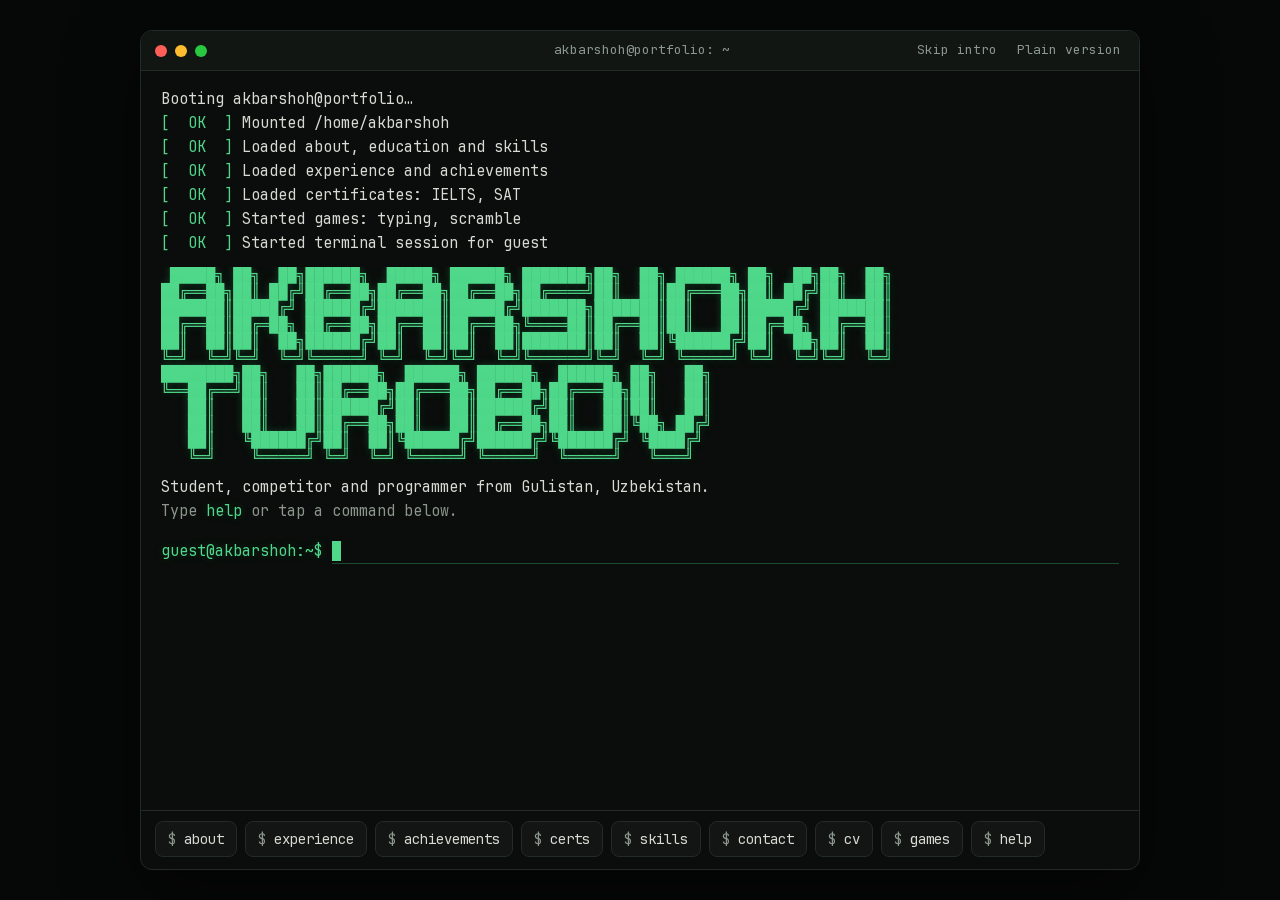
<file: public/index.html>
<!doctype html>
<html lang="en">
<head>
<meta charset="utf-8">
<meta name="viewport" content="width=device-width, initial-scale=1, interactive-widget=resizes-content">
<!--sync:head-->
<title>Akbarshokh Turobov · Terminal portfolio</title>
<meta name="description" content="Akbarshokh Turobov: student, competitor and programmer from Gulistan, Uzbekistan. IELTS 8.0, SAT 1490, 1st place nationally at IRN IVOC. Explore the portfolio in an interactive terminal.">
<link rel="canonical" href="https://akbarshoh-terminal-public.vercel.app/">
<meta property="og:type" content="profile">
<meta property="og:site_name" content="Akbarshokh Turobov">
<meta property="og:title" content="Akbarshokh Turobov · Terminal portfolio">
<meta property="og:description" content="Akbarshokh Turobov: student, competitor and programmer from Gulistan, Uzbekistan. IELTS 8.0, SAT 1490, 1st place nationally at IRN IVOC. Explore the portfolio in an interactive terminal.">
<meta property="og:url" content="https://akbarshoh-terminal-public.vercel.app/">
<meta property="og:image" content="https://akbarshoh-terminal-public.vercel.app/og.png">
<meta property="og:image:width" content="1200">
<meta property="og:image:height" content="630">
<meta property="og:image:alt" content="Akbarshokh Turobov: Student, competitor and programmer from Gulistan, Uzbekistan.">
<meta property="profile:first_name" content="Akbarshokh">
<meta property="profile:last_name" content="Turobov">
<meta name="twitter:card" content="summary_large_image">
<meta name="twitter:title" content="Akbarshokh Turobov · Terminal portfolio">
<meta name="twitter:description" content="Akbarshokh Turobov: student, competitor and programmer from Gulistan, Uzbekistan. IELTS 8.0, SAT 1490, 1st place nationally at IRN IVOC. Explore the portfolio in an interactive terminal.">
<meta name="twitter:image" content="https://akbarshoh-terminal-public.vercel.app/og.png">
<meta name="twitter:image:alt" content="Akbarshokh Turobov: Student, competitor and programmer from Gulistan, Uzbekistan.">
<script type="application/ld+json">{"@context":"https://schema.org","@type":"Person","name":"Akbarshokh Turobov","url":"https://akbarshoh-terminal-public.vercel.app/","image":"https://akbarshoh-terminal-public.vercel.app/assets/photo/akbarshoh.webp","email":"mailto:akbarshoh542@gmail.com","description":"Student, competitor and programmer from Gulistan, Uzbekistan.","address":{"@type":"PostalAddress","addressLocality":"Gulistan","addressRegion":"Syrdarya","addressCountry":"Uzbekistan"},"affiliation":{"@type":"EducationalOrganization","name":"Rustam Bosimov International School"},"knowsLanguage":["Uzbek","English"],"sameAs":["https://github.com/SirShadowFax1","https://www.linkedin.com/in/akbarshoh-turobovat","https://t.me/akbarshoh_turobov"]}</script>
<!--/sync:head-->
<meta name="theme-color" content="#0a0d0b">
<meta name="color-scheme" content="dark">
<link rel="icon" href="favicon.ico" sizes="32x32">
<link rel="icon" href="favicon.svg" type="image/svg+xml">
<link rel="apple-touch-icon" href="apple-touch-icon.png">
<link rel="manifest" href="manifest.webmanifest">
<link rel="preload" href="assets/fonts/jetbrains-mono-regular.woff2" as="font" type="font/woff2" crossorigin>
<!--sync:modules-->
<script type="importmap">{"imports":{"./js/commands.js":"./js/commands.js?v=211a8e15bc","./js/content.js":"./js/content.js?v=03996f5012","./js/eggs.js":"./js/eggs.js?v=b3ab918648","./js/fs.js":"./js/fs.js?v=5b06070430","./js/games/games.css":"./js/games/games.css?v=dbf5fdaca2","./js/games/scramble.js":"./js/games/scramble.js?v=d535f75165","./js/games/typing.js":"./js/games/typing.js?v=090e77739c","./js/main.js":"./js/main.js?v=f73fd54e28","./js/registry.js":"./js/registry.js?v=38d60a630a","./js/util.js":"./js/util.js?v=937ddc6082","./js/viewer.js":"./js/viewer.js?v=883706d253"}}</script>
<link rel="modulepreload" href="js/content.js?v=03996f5012">
<link rel="modulepreload" href="js/registry.js?v=38d60a630a">
<link rel="modulepreload" href="js/util.js?v=937ddc6082">
<link rel="modulepreload" href="js/commands.js?v=211a8e15bc">
<link rel="modulepreload" href="js/fs.js?v=5b06070430">
<script type="module" src="js/main.js?v=f73fd54e28"></script>
<!--/sync:modules-->
<script>(function(){var d=document.documentElement;try{var a=localStorage.getItem('akt:accent');if(a)d.setAttribute('data-accent',JSON.parse(a));if(sessionStorage.getItem('akt:booted'))d.classList.add('seen');else{sessionStorage.setItem('akt:booted','1');if(!matchMedia('(prefers-reduced-motion: reduce)').matches)d.classList.add('boot')}}catch(e){}})()</script>
<style>
@font-face{font-family:"JetBrains Mono";src:url(assets/fonts/jetbrains-mono-regular.woff2) format("woff2");font-weight:400;font-display:swap}
@font-face{font-family:"JetBrains Mono";src:url(assets/fonts/jetbrains-mono-bold.woff2) format("woff2");font-weight:700;font-display:swap}
@font-face{font-family:"JBM Menlo";src:local("Menlo");size-adjust:99.67%;ascent-override:102.3%;descent-override:30.1%;line-gap-override:0%}
@font-face{font-family:"JBM Consolas";src:local("Consolas");size-adjust:109.13%;ascent-override:93.5%;descent-override:27.5%;line-gap-override:0%}
@font-face{font-family:"JBM DejaVu";src:local("DejaVu Sans Mono");size-adjust:99.67%;ascent-override:102.3%;descent-override:30.1%;line-gap-override:0%}
@font-face{font-family:"JBM Courier";src:local("Courier New");size-adjust:99.98%;ascent-override:102%;descent-override:30%;line-gap-override:0%}
:root{--page:#060807;--bg:#0a0d0b;--bar:#111613;--line:#222b25;--fg:#d6dcd4;--dim:#8b968d;--acc:#4fd88a;--acc-rgb:79 216 138;--warn:#f2b45a;--fs:15px;--font:"JetBrains Mono","JBM Menlo","JBM Consolas","JBM DejaVu","JBM Courier",ui-monospace,monospace;color-scheme:dark}
[data-accent=amber]{--acc:#f2b45a;--acc-rgb:242 180 90}
[data-accent=cyan]{--acc:#5cc8e0;--acc-rgb:92 200 224}
[data-accent=violet]{--acc:#b59cff;--acc-rgb:181 156 255}
*,*::before,*::after{box-sizing:border-box}
html,body{height:100%;margin:0}
body{background:var(--page);color:var(--fg);font:var(--fs)/1.6 var(--font);font-variant-ligatures:none;-webkit-text-size-adjust:100%;text-size-adjust:100%;display:grid;place-items:center;overflow:hidden}
::selection{background:rgb(var(--acc-rgb)/.3)}
:focus-visible{outline:2px solid var(--acc);outline-offset:2px;border-radius:3px}
.sr{position:absolute;width:1px;height:1px;margin:-1px;overflow:hidden;clip-path:inset(50%);white-space:nowrap;font-weight:400;font-size:1em}
.win{position:relative;display:flex;flex-direction:column;width:min(1000px,calc(100vw - 48px));height:calc(100vh - 48px);height:min(840px,calc(var(--vvh,100dvh) - 48px));background:var(--bg);border:1px solid var(--line);border-radius:12px;overflow:hidden;box-shadow:0 24px 70px rgb(0 0 0/.55)}
.bar{flex:none;display:grid;grid-template-columns:1fr auto 1fr;align-items:center;gap:8px;height:40px;padding:0 10px 0 14px;background:var(--bar);border-bottom:1px solid var(--line);color:var(--dim);font-size:13px}
.dots{display:flex;gap:8px}.dots i{width:12px;height:12px;border-radius:50%;background:#ff5f57}.dots i:nth-child(2){background:#febc2e}.dots i:nth-child(3){background:#28c840}
#title{overflow:hidden;text-overflow:ellipsis;white-space:nowrap}
.bar-end{justify-self:end;display:flex;gap:2px;position:relative}
.bar-end a,.bar-end button{font:inherit;color:var(--dim);background:none;border:0;padding:4px 8px;border-radius:6px;cursor:pointer;text-decoration:none;white-space:nowrap}
.bar-end a:hover,.bar-end button:hover{color:var(--fg);background:rgb(255 255 255/.06)}
.skip{display:none;position:absolute;right:100%;top:50%;transform:translateY(-50%);margin-right:4px}.boot .skip{display:block;background:var(--bar)}
.screen{flex:1;min-height:0;overflow-x:hidden;overflow-y:auto;padding:16px 20px 4px;position:relative;container-type:inline-size;overscroll-behavior:contain;scrollbar-width:thin;scrollbar-color:var(--line) transparent}
.ln{margin:0;white-space:pre-wrap;overflow-wrap:anywhere}
.entry{margin:0 0 16px}
.out>*+*{margin-top:4px}
.dim{color:var(--dim)}.acc{color:var(--acc)}.warn{color:var(--warn)}
.acc,.ps1,.hd,.banner{text-shadow:0 0 10px rgb(var(--acc-rgb)/.22)}
b{font-weight:700}
.hd{color:var(--acc);font-weight:700;margin:0 0 8px}.hd::before{content:"# ";color:var(--dim)}
.sub{color:var(--dim);margin:10px 0 2px}
.hint{margin-top:10px}
.para{max-width:76ch;margin-bottom:8px}
code{font:inherit;color:var(--fg)}
.ok{color:var(--acc)}
.cl{font:inherit;color:var(--acc);background:none;border:0;padding:0;margin:0;cursor:pointer;text-align:left;text-decoration:underline;text-decoration-color:rgb(var(--acc-rgb)/.35);text-underline-offset:3px;border-radius:3px}
.cl:hover{text-decoration-color:currentColor;background:rgb(var(--acc-rgb)/.1)}
.cl.title{font-weight:700;text-decoration:none}.cl.title:hover{text-decoration:underline}
.cl.file{color:var(--fg)}.cl.dir{font-weight:700;text-decoration:none}.cl.more{color:var(--dim)}
.lk{color:var(--acc);text-underline-offset:3px;text-decoration-color:rgb(var(--acc-rgb)/.35)}.lk:hover{text-decoration-color:currentColor}
.card{margin:0 0 14px;padding-left:12px;border-left:2px solid var(--line)}
.pts,.rows,.ls,.hist{margin:4px 0 0;padding:0;list-style:none}
.pts li,.rows li{padding-left:2ch;text-indent:-2ch}
.pts li::before{content:"• ";color:var(--acc)}.rows li::before{content:"▸ ";color:var(--acc)}
.rows li{margin:2px 0}
.ls{display:flex;flex-wrap:wrap;gap:2px 3ch}
.hist{list-style:decimal inside;color:var(--dim)}
.kv{display:grid;grid-template-columns:max-content minmax(0,1fr);gap:2px 2ch;margin:6px 0}.kv>div{display:contents}.kv dt{color:var(--dim)}.kv dd{margin:0}
.tree{white-space:pre}
.fit{font-size:min(1em,calc(100cqi / var(--cols) / .6))}
.art{margin:6px 0;color:var(--acc);white-space:pre;overflow:hidden;line-height:1.15;font-size:min(1em,calc(100vw / var(--cols) / .62));font-size:min(1em,calc(100cqi / var(--cols) / .6))}
.banner{--cols:81;margin:12px 0 10px;line-height:1.1}
.tag{display:inline-block;min-width:12ch;color:var(--dim)}
.snip{display:block;padding-left:14ch;color:var(--dim)}
mark{background:rgb(var(--acc-rgb)/.22);color:var(--fg);border-radius:2px}
.prompt{display:flex;flex-wrap:wrap;column-gap:1ch;align-items:baseline;padding-bottom:12px}
.ps1{color:var(--acc);white-space:nowrap}
.field{position:relative;flex:1 1 12ch;min-width:12ch}
#cmd{display:block;width:100%;font:inherit;color:var(--fg);background:transparent;border:0;outline:0;padding:0;margin:0;caret-color:transparent;border-radius:0}
.cur{position:absolute;left:0;top:50%;height:1.35em;margin-top:-.7em;min-width:1ch;line-height:1.35em;background:var(--acc);color:var(--bg);transform:translateX(calc(var(--c,0) * 1ch));pointer-events:none;animation:blink 1.1s step-end infinite}
.field:not(:focus-within) .cur{background:transparent;color:transparent;box-shadow:inset 0 0 0 1px var(--acc)}
.field:focus-within{box-shadow:0 1px 0 rgb(var(--acc-rgb)/.3)}
.typing .cur{animation:none}
.long .cur{display:none}.long #cmd{caret-color:var(--acc)}
@keyframes blink{50%{opacity:0}}
.chips{flex:none;display:flex;flex-wrap:wrap;gap:8px;padding:10px 14px 12px;border-top:1px solid var(--line)}
.chip{font:inherit;font-size:14px;color:var(--fg);background:rgb(255 255 255/.03);border:1px solid var(--line);border-radius:8px;padding:6px 12px;min-height:36px;cursor:pointer}
.chip:hover{color:var(--acc);border-color:rgb(var(--acc-rgb)/.6)}
.chip::before{content:"$ ";color:var(--dim)}
.boot .l{position:relative}
.boot .l::after{content:"";position:absolute;inset:0 -4px;background:var(--bg);transform-origin:100% 50%;animation:shut var(--t,.28s) steps(var(--s,32)) var(--d,0s) both}
.boot .b1{--d:.05s}.boot .b2{--d:.4s}.boot .b3{--d:.6s}.boot .b4{--d:.8s}.boot .b5{--d:1s}.boot .b6{--d:1.2s}.boot .b7{--d:1.4s}
.boot .banner{--d:1.7s;--t:.75s;--s:81}.boot .b9{--d:2.5s;--t:.35s}.boot .b10{--d:2.9s;--t:.3s}
@keyframes shut{from{transform:scaleX(1)}to{transform:scaleX(0)}}
.seen .boot-log{display:none}
.pair,.neo{display:flex;flex-wrap:wrap;gap:12px 3ch;align-items:flex-start}
.neo .art{flex:none}.neo-info{flex:1 1 34ch;min-width:0}.neo-head{display:flex;gap:2ch;align-items:center}
.photo img{display:block;width:140px;height:140px;border-radius:10px;border:1px solid var(--line);background:var(--bg)}
.photo.sm img{width:72px;height:72px;border-radius:8px}
.swatches{display:flex;gap:0;margin:8px 0 0}.swatches span{width:2.4ch;height:1.2em}
.c0{background:#1f2722}.c1{background:#ff6b6b}.c2{background:#4fd88a}.c3{background:#f2b45a}.c4{background:#6aa8ff}.c5{background:#b59cff}.c6{background:#5cc8e0}.c7{background:#d6dcd4}
.thumb{display:inline-block;padding:0;margin:8px 0 2px;border:1px solid var(--line);border-radius:8px;background:#fff;overflow:hidden;cursor:zoom-in;line-height:0}
.thumb:hover{border-color:var(--acc)}
.thumb img{display:block;width:240px;max-width:100%;height:auto}
.gallery{display:flex;flex-wrap:wrap;gap:8px}.gallery .thumb{background:var(--bar)}
.yt,.vid,.yt-frame{display:block;width:min(480px,100%);aspect-ratio:16/9;height:auto;margin:8px 0;border:1px solid var(--line);border-radius:8px;background:#000}
.yt{position:relative;padding:0;overflow:hidden;cursor:pointer;color:var(--fg);font:inherit}
.yt img{width:100%;height:100%;object-fit:cover;opacity:.75}
.yt-play{position:absolute;inset:0;margin:auto;width:64px;height:44px;border-radius:10px;background:rgb(var(--acc-rgb)/.9);color:var(--bg);font-size:26px;line-height:44px}
.yt-label{position:absolute;left:10px;bottom:8px;text-shadow:0 1px 2px #000}
.cow{color:var(--fg);text-shadow:none}
.matrix{position:fixed;inset:0;z-index:20;width:100vw;height:100vh}
.themes .sw{display:inline-block;width:1.6ch;height:1em;margin-right:1ch;vertical-align:-.12em;border-radius:2px}
.sw-green{background:#4fd88a}.sw-amber{background:#f2b45a}.sw-cyan{background:#5cc8e0}.sw-violet{background:#b59cff}
.viewer{width:100vw;height:100vh;height:100dvh;max-width:none;max-height:none;margin:0;padding:0;border:0;background:rgb(4 6 5/.95);color:var(--fg)}
.viewer[open]{display:flex;flex-direction:column}
.viewer::backdrop{background:transparent}
.viewer-bar{flex:none;display:flex;align-items:center;gap:8px;padding:8px 12px;background:var(--bar);border-bottom:1px solid var(--line)}
.viewer-bar p{flex:1;min-width:0;margin:0;overflow:hidden;text-overflow:ellipsis;white-space:nowrap}
.viewer-bar button{font:inherit;color:var(--fg);background:rgb(255 255 255/.05);border:1px solid var(--line);border-radius:6px;padding:6px 12px;min-height:40px;cursor:pointer}
.viewer-bar button:hover{border-color:var(--acc)}
.viewer-stage{flex:1;min-height:0;overflow:auto;padding:12px}
.viewer-stage img{display:block;width:100%;height:100%;object-fit:contain;cursor:zoom-in}
.viewer.zoom .viewer-stage img{width:auto;height:auto;max-width:none;margin:0 auto;object-fit:fill;cursor:zoom-out}
@media (max-width:700px){
:root{--fs:15px}
body{display:block}
.win{width:100%;height:100vh;height:var(--vvh,100dvh);border:0;border-radius:0;box-shadow:none}
.bar{height:44px;padding:0 6px 0 12px;grid-template-columns:auto minmax(0,1fr) auto;font-size:12px}
.dots{gap:5px}.dots i{width:9px;height:9px}
#title{text-align:left}
.screen{padding:12px 14px 4px}
#cmd{font-size:16px}.field{font-size:16px}
.chips{flex-wrap:nowrap;overflow-x:auto;padding:8px 12px 10px;scrollbar-width:none;overscroll-behavior-x:contain}
.chips::-webkit-scrollbar{display:none}
.chip{flex:none;min-height:44px}
.kv{grid-template-columns:minmax(0,1fr)}.kv dd{margin-bottom:6px}
.snip{padding-left:2ch}
}
@media (prefers-reduced-motion:reduce){.cur{animation:none}.boot .l::after{display:none}}
</style>
</head>
<body>
<div class="win">
<header class="bar">
<div class="dots" aria-hidden="true"><i></i><i></i><i></i></div>
<p id="title" class="ln">akbarshoh@portfolio: ~</p>
<div class="bar-end"><button type="button" id="skip" class="skip">Skip intro</button><a href="plain.html">Plain version</a></div>
</header>
<main id="screen" class="screen">
<h1 class="sr">Akbarshokh Turobov: interactive terminal portfolio</h1>
<div id="log" role="log" aria-live="polite" aria-label="Terminal output">
<div class="entry boot-block">
<div class="boot-log">
<!--sync:boot-->
<p class="ln l b1">Booting akbarshoh@portfolio…</p>
<p class="ln l b2"><span class="ok">[  OK  ]</span> Mounted /home/akbarshoh</p>
<p class="ln l b3"><span class="ok">[  OK  ]</span> Loaded about, education and skills</p>
<p class="ln l b4"><span class="ok">[  OK  ]</span> Loaded experience and achievements</p>
<p class="ln l b5"><span class="ok">[  OK  ]</span> Loaded certificates: IELTS, SAT</p>
<p class="ln l b6"><span class="ok">[  OK  ]</span> Started games: typing, scramble</p>
<p class="ln l b7"><span class="ok">[  OK  ]</span> Started terminal session for guest</p>
<!--/sync:boot-->
</div>
<pre class="art banner l" aria-hidden="true">
 █████╗ ██╗  ██╗██████╗  █████╗ ██████╗ ███████╗██╗  ██╗ ██████╗ ██╗  ██╗██╗  ██╗
██╔══██╗██║ ██╔╝██╔══██╗██╔══██╗██╔══██╗██╔════╝██║  ██║██╔═══██╗██║ ██╔╝██║  ██║
███████║█████╔╝ ██████╔╝███████║██████╔╝███████╗███████║██║   ██║█████╔╝ ███████║
██╔══██║██╔═██╗ ██╔══██╗██╔══██║██╔══██╗╚════██║██╔══██║██║   ██║██╔═██╗ ██╔══██║
██║  ██║██║  ██╗██████╔╝██║  ██║██║  ██║███████║██║  ██║╚██████╔╝██║  ██╗██║  ██║
╚═╝  ╚═╝╚═╝  ╚═╝╚═════╝ ╚═╝  ╚═╝╚═╝  ╚═╝╚══════╝╚═╝  ╚═╝ ╚═════╝ ╚═╝  ╚═╝╚═╝  ╚═╝
████████╗██╗   ██╗██████╗  ██████╗ ██████╗  ██████╗ ██╗   ██╗
╚══██╔══╝██║   ██║██╔══██╗██╔═══██╗██╔══██╗██╔═══██╗██║   ██║
   ██║   ██║   ██║██████╔╝██║   ██║██████╔╝██║   ██║██║   ██║
   ██║   ██║   ██║██╔══██╗██║   ██║██╔══██╗██║   ██║╚██╗ ██╔╝
   ██║   ╚██████╔╝██║  ██║╚██████╔╝██████╔╝╚██████╔╝ ╚████╔╝
   ╚═╝    ╚═════╝ ╚═╝  ╚═╝ ╚═════╝ ╚═════╝  ╚═════╝   ╚═══╝</pre>
<p class="ln l b9">Student, competitor and programmer from Gulistan, Uzbekistan.</p>
<p class="ln l b10 dim">Type <span class="acc">help</span> or tap a command below.</p>
</div>
</div>
<div class="prompt"><label id="ps1" class="ps1" for="cmd">guest@akbarshoh:~$</label><div id="field" class="field"><input id="cmd" type="text" aria-label="Command" autocomplete="off" autocapitalize="off" autocorrect="off" spellcheck="false" enterkeyhint="go" aria-describedby="cmd-help"><span id="cur" class="cur" aria-hidden="true">&nbsp;</span></div></div>
<p id="cmd-help" class="sr">Type a command and press Enter. Type help to list all commands. Tab completes, up and down arrows browse history.</p>
<script>matchMedia('(pointer: fine)').matches&&document.getElementById('cmd').focus({preventScroll:true})</script>
<!--sync:noscript-->
<noscript><style>.prompt,.chips,#cmd-help,.b10{display:none}.plain-fallback{max-width:76ch;padding-bottom:24px}.plain-fallback h2{color:var(--acc);font-size:1em;margin:24px 0 8px}.plain-fallback h3{font-size:1em;margin:12px 0 2px}.plain-fallback .meta{color:var(--dim);margin:0}.plain-fallback a{color:var(--acc)}.plain-fallback img{max-width:100%;height:auto}.plain-fallback dl div{display:flex;gap:2ch}.plain-fallback dt{color:var(--dim)}.plain-fallback dd{margin:0}</style><div class="plain-fallback"><p>JavaScript is off, so here is everything as plain text. You can also open the <a href="plain.html">plain version</a>.</p><picture><source srcset="assets/photo/akbarshoh.avif" type="image/avif"><img class="me" src="assets/photo/akbarshoh.webp" width="140" height="140" alt="Portrait photo of Akbarshokh Turobov wearing glasses"></picture><p>Student, competitor and programmer from Gulistan, Uzbekistan.</p>
<section id="about" aria-labelledby="about-h"><h2 id="about-h">About me</h2><p>I&#39;m Akbarshokh Turobov, a high school student at Rustam Bosimov International School (RBIS) in Gulistan, Uzbekistan, with expected graduation in June 2027. I hold a Merit Scholarship at RBIS, awarded based on academic certifications, and I&#39;m in the top 2% of my class.</p><p>I program in Python, C++ and C, and I take part in academic competitions. I placed 1st nationally at IRN IVOC (the International Olympiad in Vocabulary), won 2nd place at the Bosimov Research Challenge, and was a competition coordinator and test-maker for the National Academic Challenge Uzbekistan.</p><p>My test scores are IELTS Academic 8.0 (CEFR C1) and SAT 1490. Outside class I play chess, speedcube and speedtype.</p></section>
<section id="education" aria-labelledby="education-h"><h2 id="education-h">Education</h2><article id="rbis"><h3>Rustam Bosimov International School (RBIS)</h3><p class="meta">High school student · Gulistan, Uzbekistan · Expected graduation: June 2027</p><ul><li>Merit Scholarship at RBIS (2023–present), awarded based on academic certifications.</li><li>Top 2% of class.</li></ul></article></section>
<section id="test-scores" aria-labelledby="test-scores-h"><h2 id="test-scores-h">Test scores</h2><article id="ielts"><h3>IELTS Academic</h3><p class="meta">24 Dec 2025</p><dl><div><dt>Overall</dt><dd>8.0</dd></div><div><dt>CEFR level</dt><dd>C1</dd></div><div><dt>Listening</dt><dd>8.0</dd></div><div><dt>Reading</dt><dd>9.0</dd></div><div><dt>Writing</dt><dd>7.0</dd></div><div><dt>Speaking</dt><dd>7.0</dd></div></dl><figure><a href="assets/certs/ielts.webp"><img src="assets/certs/ielts-thumb.webp" width="480" height="678" alt="IELTS Academic Test Report Form for Akbarshokh Turobov, test date 24 December 2025, overall band 8.0, CEFR C1. Personal identifiers are blacked out." loading="lazy" decoding="async"></a><figcaption>Score report, personal identifiers blacked out. Select it to view full size.</figcaption></figure></article><article id="sat"><h3>SAT</h3><p class="meta">14 Mar 2026</p><dl><div><dt>Total</dt><dd>1490</dd></div><div><dt>Math</dt><dd>780</dd></div><div><dt>Reading and Writing</dt><dd>710</dd></div></dl><figure><a href="assets/certs/sat.webp"><img src="assets/certs/sat-thumb.webp" width="480" height="400" alt="SAT score report for Akbarshokh Turobov, test date 14 March 2026, total score 1490, Math 780, Reading and Writing 710. The record locator and QR code are blacked out." loading="lazy" decoding="async"></a><figcaption>Score report, personal identifiers blacked out. Select it to view full size.</figcaption></figure></article></section>
<section id="experience" aria-labelledby="experience-h"><h2 id="experience-h">Leadership and activities</h2><article id="national-academic-challenge"><h3>National Academic Challenge Uzbekistan</h3><p class="meta">Competition coordinator and test-maker · Mar 2026</p><ul><li>Developed original demo tests for Grade 5 and 6 participants in Mathematics, English and Biology.</li><li>Translated all materials into Uzbek, English and Russian.</li><li>Supervised participant groups, managing test administration across sessions at regional scale.</li></ul></article><article id="econ-case-competition"><h3>Econ Case Competition</h3><p class="meta">Competitor and team researcher · Gulistan · May 2026</p><ul><li>Researched and structured data supporting the team&#39;s position that product quality, not marketing, is the primary bottleneck for youth-led startups.</li><li>Argued that marketing without a strong product compounds acquisition costs without retention.</li><li>Prepared targeted questions to challenge the opposing team.</li></ul></article><article id="bosimov-research-challenge"><h3>Bosimov Research Challenge</h3><p class="meta">Competitor, speaker and presentation maker · Gulistan · May 2026</p><ul><li>2nd place, winning 7,000,000 UZS.</li><li>Researched top Korean universities and offered solutions to my school.</li><li>Made the presentations and delivered the speech.</li></ul></article><article id="irn-ivoc"><h3>IRN IVOC</h3><p class="meta">International Olympiad in Vocabulary · Tashkent · May 2025</p><ul><li>Placed 1st nationally in the International Olympiad in Vocabulary.</li></ul></article><article id="veritas-ai"><h3>Veritas AI</h3><p class="meta">Selected scholar</p><ul><li>Selected as a scholar in a competitive AI program.</li></ul></article></section>
<section id="achievements" aria-labelledby="achievements-h"><h2 id="achievements-h">Achievements</h2><ul><li><strong>1st place nationally, IRN IVOC</strong> <span class="meta">International Olympiad in Vocabulary, Tashkent · May 2025</span></li><li><strong>2nd place, Bosimov Research Challenge</strong> <span class="meta">Won 7,000,000 UZS, Gulistan · May 2026</span></li><li><strong>IELTS Academic 8.0 (CEFR C1)</strong> <span class="meta">Listening 8.0, Reading 9.0, Writing 7.0, Speaking 7.0 · 24 Dec 2025</span></li><li><strong>SAT 1490</strong> <span class="meta">Math 780, Reading and Writing 710 · 14 Mar 2026</span></li><li><strong>Merit Scholarship at RBIS</strong> <span class="meta">Awarded based on academic certifications · 2023–present</span></li><li><strong>Top 2% of class</strong> <span class="meta">Rustam Bosimov International School</span></li><li><strong>Veritas AI selected scholar</strong> <span class="meta">Competitive AI program</span></li></ul></section>
<section id="skills" aria-labelledby="skills-h"><h2 id="skills-h">Skills</h2><dl><div><dt>Programming languages</dt><dd>Python, C++, C</dd></div><div><dt>Tools and platforms</dt><dd>Git/GitHub, VS Code, Linux</dd></div><div><dt>UI/UX</dt><dd>Figma</dd></div><div><dt>Languages</dt><dd>Uzbek (native), English (advanced)</dd></div></dl></section>
<section id="interests" aria-labelledby="interests-h"><h2 id="interests-h">Interests</h2><dl><div><dt>Chess</dt><dd>1400 Elo on Chess.com</dd></div><div><dt>Speedcubing</dt><dd>3x3 sub-8.5, 2x2 sub-2</dd></div><div><dt>Speedtyping</dt><dd>135 WPM on monkeytype.com</dd></div></dl></section>
<section id="contact" aria-labelledby="contact-h"><h2 id="contact-h">Contact</h2><ul class="contact"><li>Email: <a href="mailto:akbarshoh542@gmail.com">akbarshoh542@gmail.com</a></li><li>GitHub: <a href="https://github.com/SirShadowFax1" rel="noopener">github.com/SirShadowFax1</a></li><li>LinkedIn: <a href="https://www.linkedin.com/in/akbarshoh-turobovat" rel="noopener">linkedin.com/in/akbarshoh-turobovat</a></li><li>Telegram: <a href="https://t.me/akbarshoh_turobov" rel="noopener">t.me/akbarshoh_turobov</a></li><li>CV: <a href="docs/Akbarshokh_Turobov_CV.pdf" download>Akbarshokh_Turobov_CV.pdf</a> (PDF, 2 pages, 110 KB)</li><li>Based in Gulistan, Syrdarya, Uzbekistan</li></ul></section></div></noscript>
<!--/sync:noscript-->
</main>
<nav class="chips" aria-label="Quick commands">
<!--sync:chips-->
<button type="button" class="chip" data-cmd="about">about</button>
<button type="button" class="chip" data-cmd="experience">experience</button>
<button type="button" class="chip" data-cmd="achievements">achievements</button>
<button type="button" class="chip" data-cmd="certs">certs</button>
<button type="button" class="chip" data-cmd="skills">skills</button>
<button type="button" class="chip" data-cmd="contact">contact</button>
<button type="button" class="chip" data-cmd="cv">cv</button>
<button type="button" class="chip" data-cmd="games">games</button>
<button type="button" class="chip" data-cmd="help">help</button>
<!--/sync:chips-->
</nav>
</div>
</body>
</html>
</file>
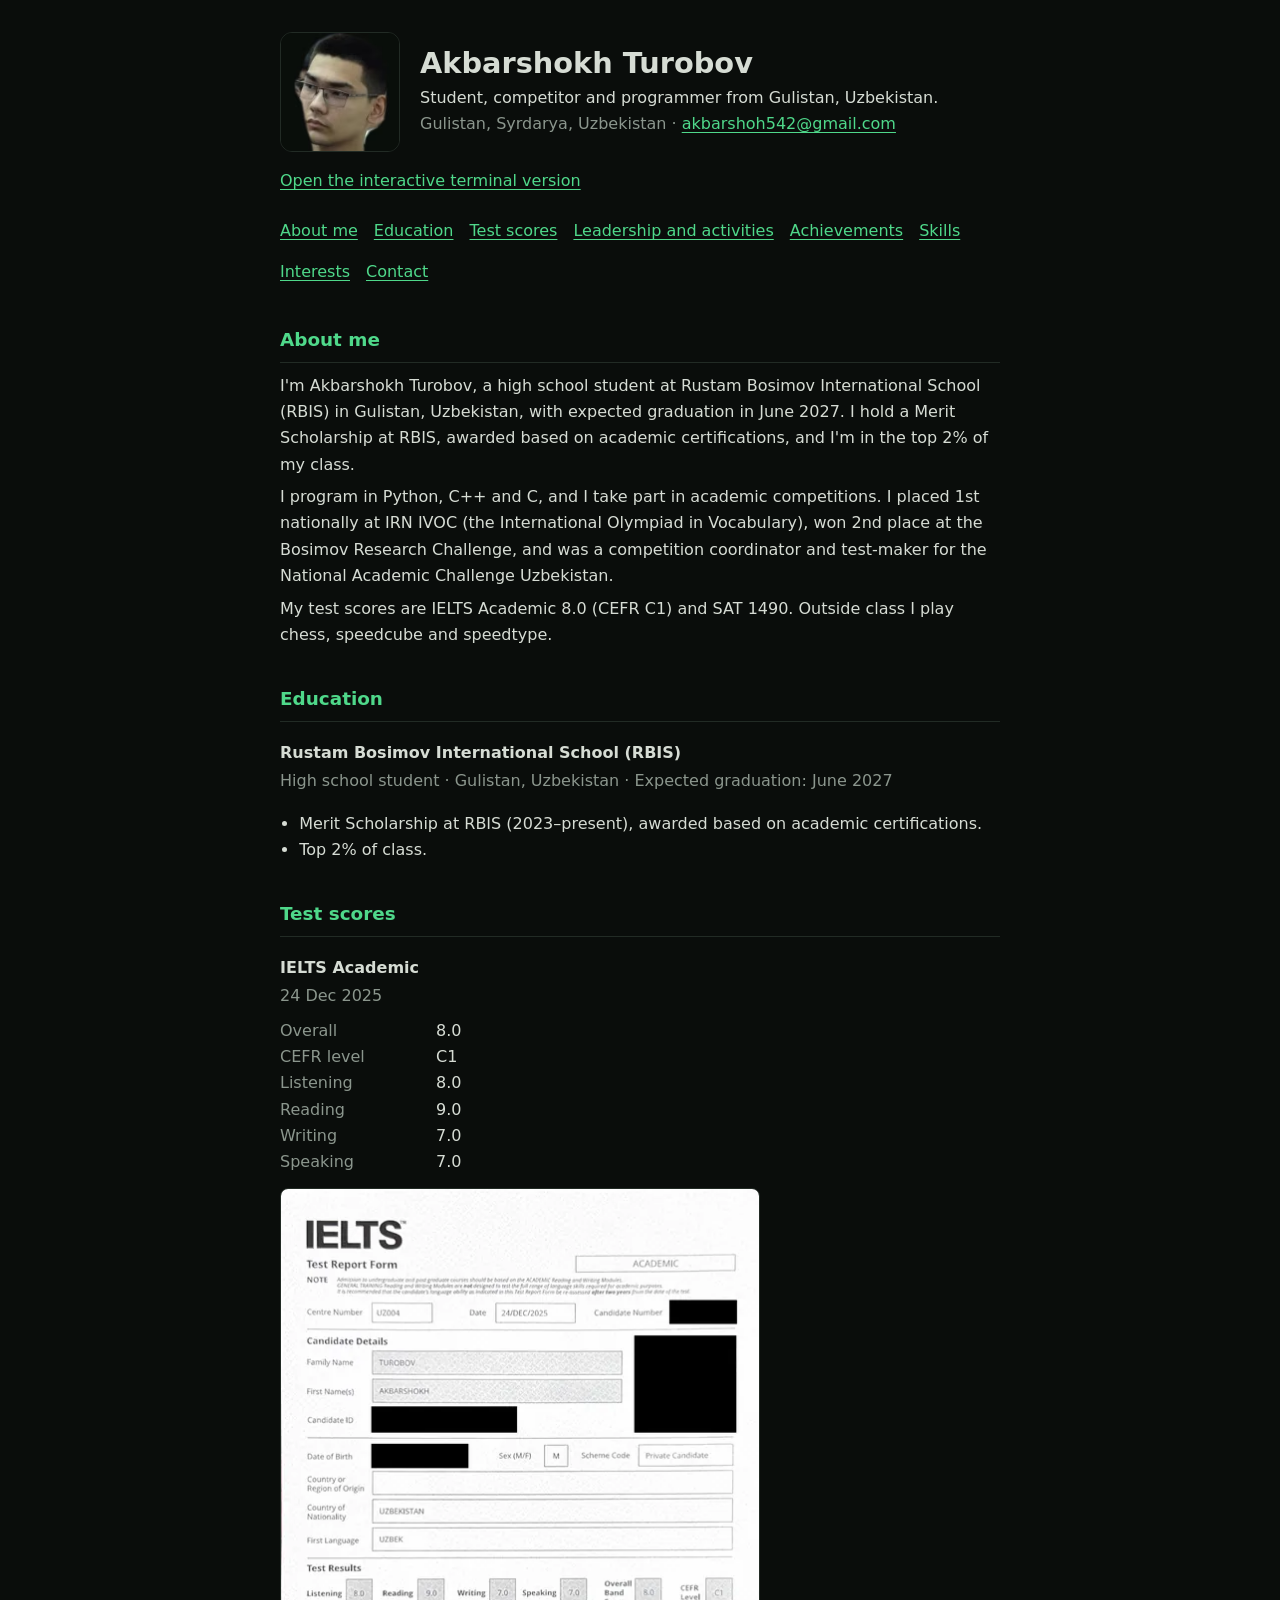
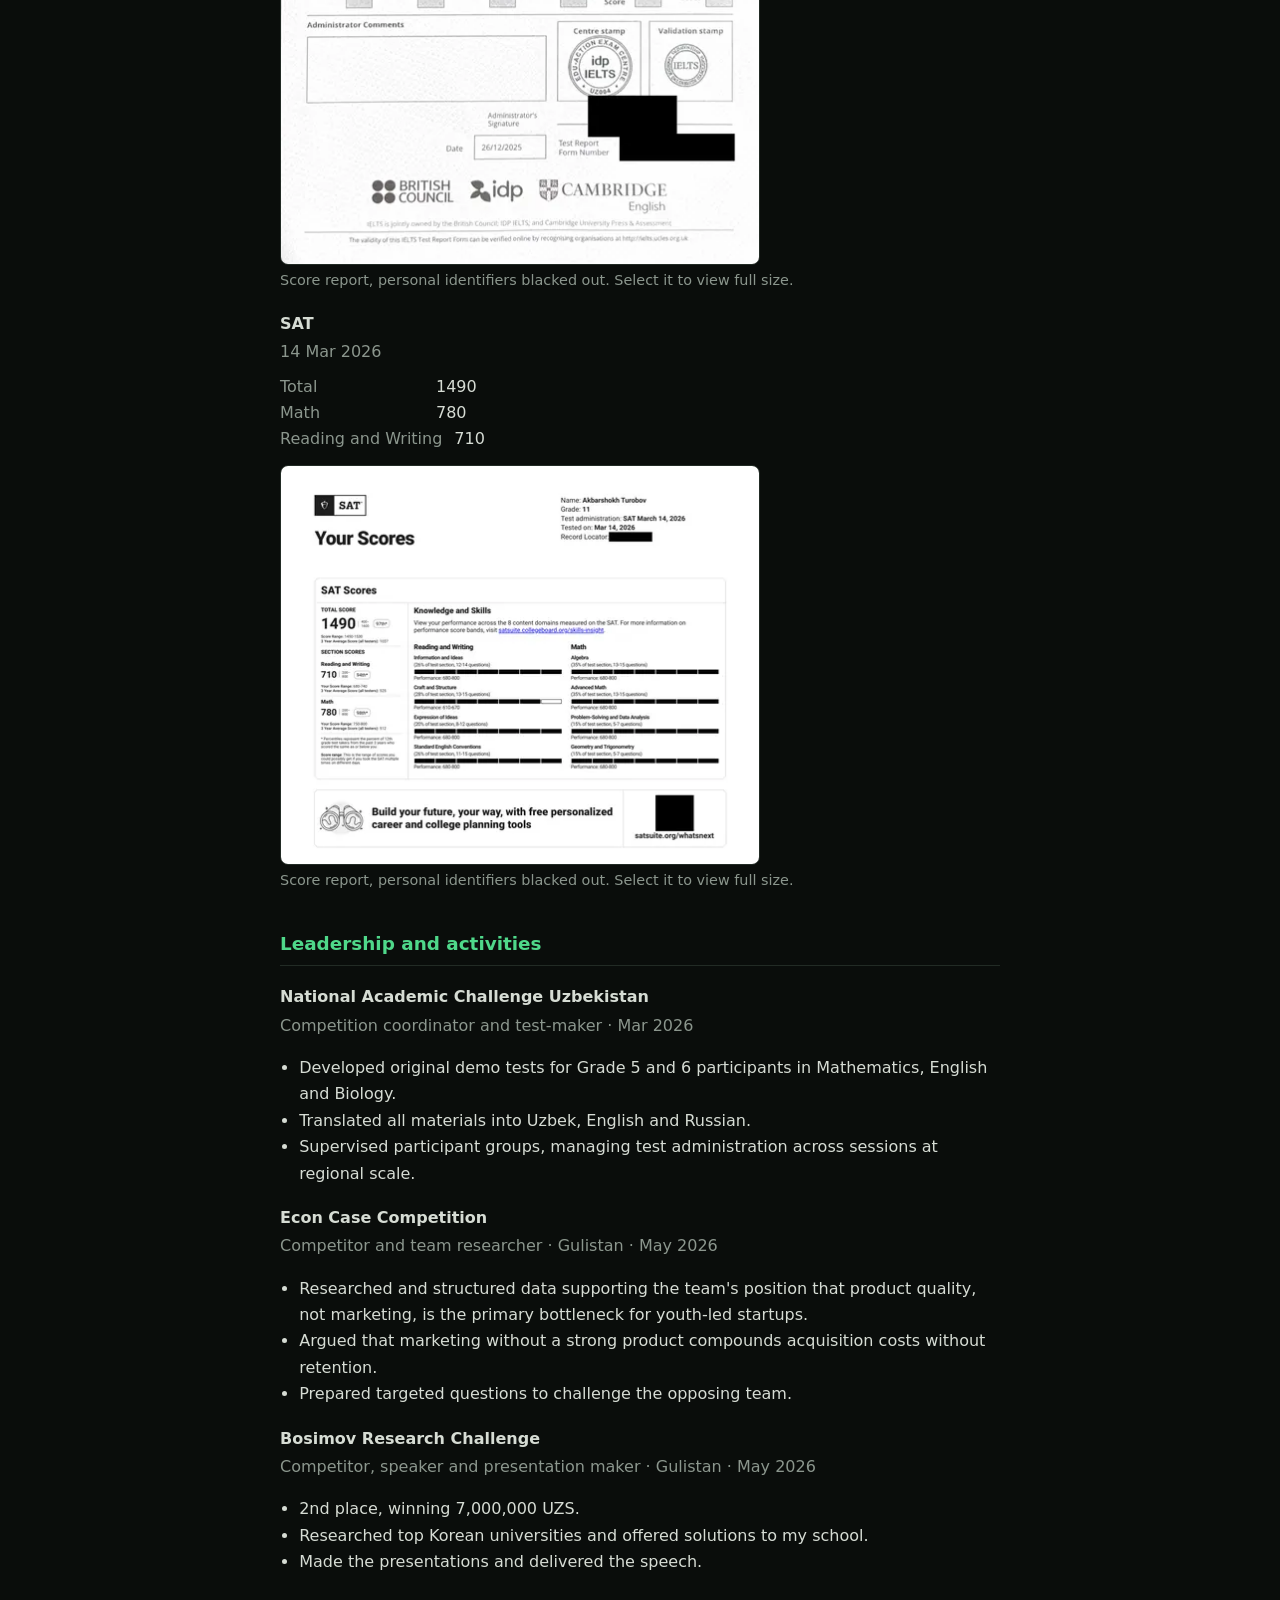
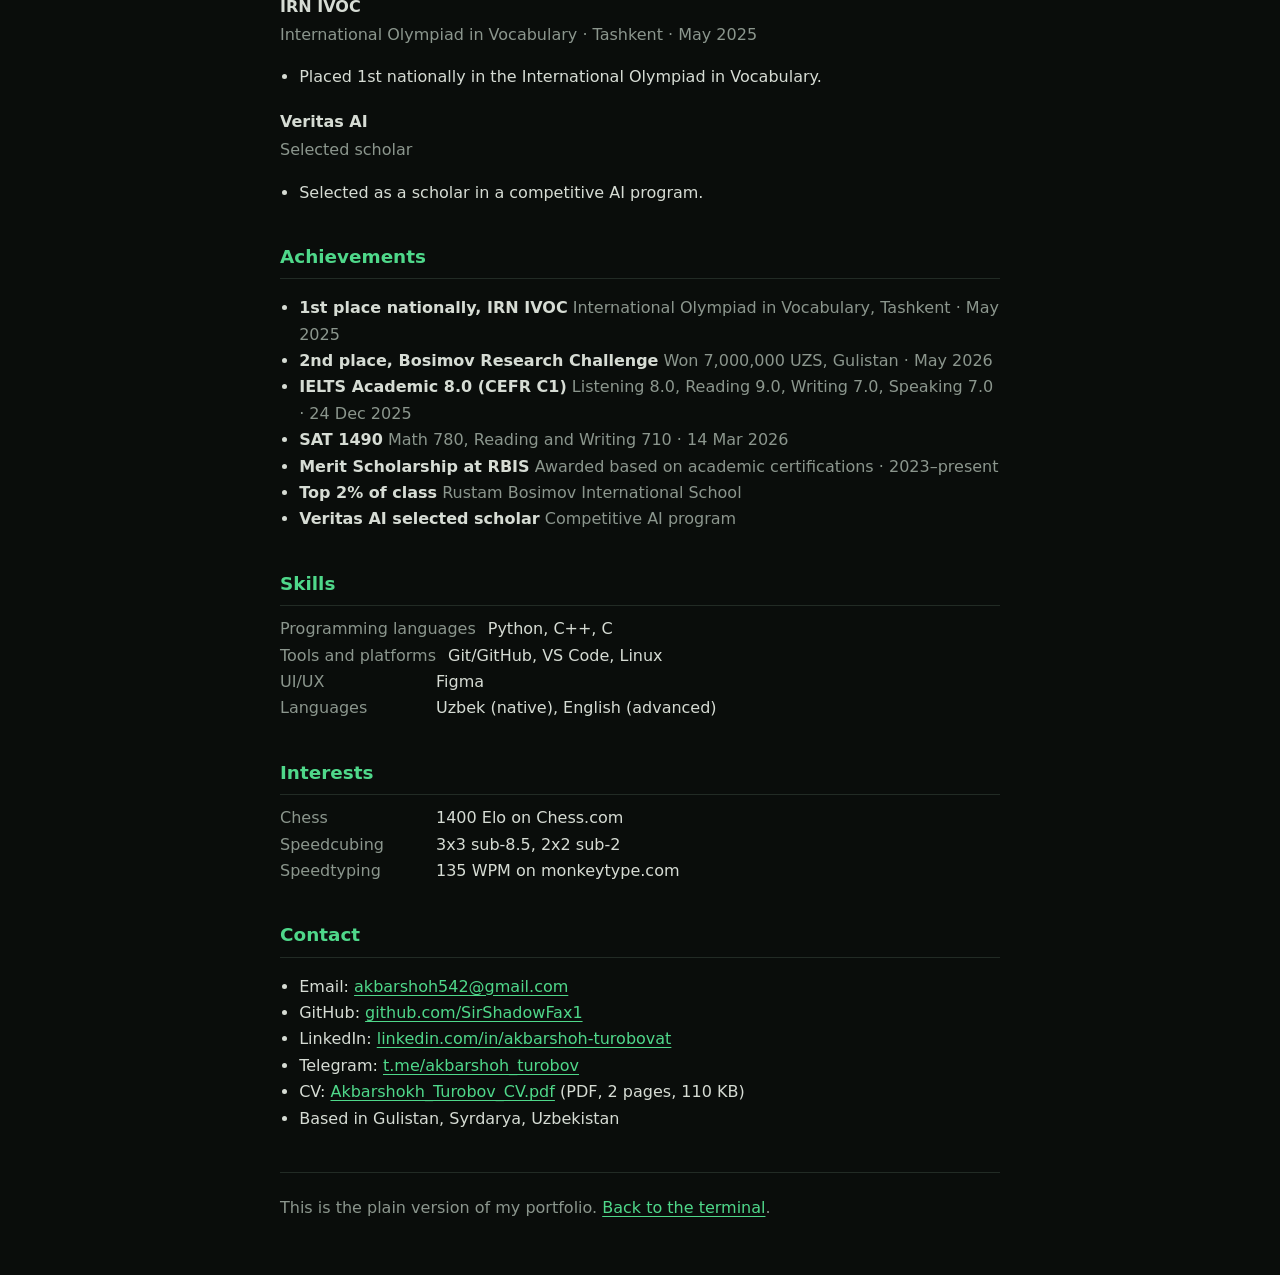
<file: public/plain.html>
<!doctype html>
<html lang="en">
<head>
<meta charset="utf-8">
<meta name="viewport" content="width=device-width, initial-scale=1">
<title>Akbarshokh Turobov · Portfolio (plain version)</title>
<meta name="description" content="Akbarshokh Turobov: student, competitor and programmer from Gulistan, Uzbekistan. IELTS 8.0, SAT 1490, 1st place nationally at IRN IVOC. Explore the portfolio in an interactive terminal.">
<link rel="canonical" href="https://akbarshoh-terminal-public.vercel.app/plain">
<meta property="og:type" content="profile">
<meta property="og:site_name" content="Akbarshokh Turobov">
<meta property="og:title" content="Akbarshokh Turobov · Portfolio (plain version)">
<meta property="og:description" content="Akbarshokh Turobov: student, competitor and programmer from Gulistan, Uzbekistan. IELTS 8.0, SAT 1490, 1st place nationally at IRN IVOC. Explore the portfolio in an interactive terminal.">
<meta property="og:url" content="https://akbarshoh-terminal-public.vercel.app/plain">
<meta property="og:image" content="https://akbarshoh-terminal-public.vercel.app/og.png">
<meta property="og:image:width" content="1200">
<meta property="og:image:height" content="630">
<meta property="og:image:alt" content="Akbarshokh Turobov: Student, competitor and programmer from Gulistan, Uzbekistan.">
<meta property="profile:first_name" content="Akbarshokh">
<meta property="profile:last_name" content="Turobov">
<meta name="twitter:card" content="summary_large_image">
<meta name="twitter:title" content="Akbarshokh Turobov · Portfolio (plain version)">
<meta name="twitter:description" content="Akbarshokh Turobov: student, competitor and programmer from Gulistan, Uzbekistan. IELTS 8.0, SAT 1490, 1st place nationally at IRN IVOC. Explore the portfolio in an interactive terminal.">
<meta name="twitter:image" content="https://akbarshoh-terminal-public.vercel.app/og.png">
<meta name="twitter:image:alt" content="Akbarshokh Turobov: Student, competitor and programmer from Gulistan, Uzbekistan.">
<script type="application/ld+json">{"@context":"https://schema.org","@type":"Person","name":"Akbarshokh Turobov","url":"https://akbarshoh-terminal-public.vercel.app/","image":"https://akbarshoh-terminal-public.vercel.app/assets/photo/akbarshoh.webp","email":"mailto:akbarshoh542@gmail.com","description":"Student, competitor and programmer from Gulistan, Uzbekistan.","address":{"@type":"PostalAddress","addressLocality":"Gulistan","addressRegion":"Syrdarya","addressCountry":"Uzbekistan"},"affiliation":{"@type":"EducationalOrganization","name":"Rustam Bosimov International School"},"knowsLanguage":["Uzbek","English"],"sameAs":["https://github.com/SirShadowFax1","https://www.linkedin.com/in/akbarshoh-turobovat","https://t.me/akbarshoh_turobov"]}</script>
<meta name="theme-color" content="#0a0d0b">
<link rel="icon" href="favicon.ico" sizes="32x32">
<link rel="icon" href="favicon.svg" type="image/svg+xml">
<link rel="apple-touch-icon" href="apple-touch-icon.png">
<link rel="manifest" href="manifest.webmanifest">
<style>:root{color-scheme:dark;--bg:#0a0d0b;--fg:#d6dcd4;--dim:#8b968d;--acc:#4fd88a;--line:#222b25}
*{box-sizing:border-box}
body{margin:0;background:var(--bg);color:var(--fg);font:16px/1.65 system-ui,-apple-system,"Segoe UI",Roboto,sans-serif}
.wrap{max-width:760px;margin:0 auto;padding:32px 20px 48px}
a{color:var(--acc);text-underline-offset:3px}
header{display:flex;gap:20px;align-items:center;flex-wrap:wrap}
.me{display:block;border-radius:12px;border:1px solid var(--line)}
h1{margin:0;font-size:1.8rem;line-height:1.2}
h2{font-size:1.15rem;margin:36px 0 10px;padding-bottom:6px;border-bottom:1px solid var(--line);color:var(--acc)}
h3{font-size:1rem;margin:18px 0 2px}
p{margin:6px 0}
.meta{color:var(--dim);margin:0}
.tagline{margin:4px 0 0}
nav ul{display:flex;flex-wrap:wrap;gap:6px 16px;padding:0;margin:20px 0 0;list-style:none}
nav a{display:inline-block;padding:4px 0}
.back{margin-top:16px}
ul{padding-left:1.2em}
dl{margin:8px 0}dl div{display:grid;grid-template-columns:minmax(9rem,max-content) 1fr;gap:12px}dt{color:var(--dim)}dd{margin:0}
figure{margin:12px 0}figure img{display:block;max-width:100%;height:auto;border-radius:8px;border:1px solid var(--line);background:#fff}figcaption{color:var(--dim);font-size:.9rem;margin-top:4px}
.gallery{display:flex;flex-wrap:wrap;gap:8px}.gallery img{max-width:240px;height:auto;border-radius:8px}
video{max-width:100%;height:auto}
footer{margin-top:40px;padding-top:16px;border-top:1px solid var(--line);color:var(--dim)}
:focus-visible{outline:2px solid var(--acc);outline-offset:2px}
@media (max-width:520px){dl div{grid-template-columns:1fr;gap:0}dd{margin-bottom:8px}}
@media print{:root{--bg:#fff;--fg:#000;--dim:#444;--acc:#000;--line:#ccc}nav,.back,footer{display:none}a{text-decoration:none}}</style>
</head>
<body>
<div class="wrap">
<header>
<picture><source srcset="assets/photo/akbarshoh.avif" type="image/avif"><img class="me" src="assets/photo/akbarshoh.webp" width="120" height="120" alt="Portrait photo of Akbarshokh Turobov wearing glasses"></picture>
<div>
<h1>Akbarshokh Turobov</h1>
<p class="tagline">Student, competitor and programmer from Gulistan, Uzbekistan.</p>
<p class="meta">Gulistan, Syrdarya, Uzbekistan · <a href="mailto:akbarshoh542@gmail.com">akbarshoh542@gmail.com</a></p>
</div>
</header>
<p class="back"><a href="./">Open the interactive terminal version</a></p>
<nav aria-label="Sections"><ul><li><a href="#about">About me</a></li><li><a href="#education">Education</a></li><li><a href="#test-scores">Test scores</a></li><li><a href="#experience">Leadership and activities</a></li><li><a href="#achievements">Achievements</a></li><li><a href="#skills">Skills</a></li><li><a href="#interests">Interests</a></li><li><a href="#contact">Contact</a></li></ul></nav>
<main>
<section id="about" aria-labelledby="about-h"><h2 id="about-h">About me</h2><p>I&#39;m Akbarshokh Turobov, a high school student at Rustam Bosimov International School (RBIS) in Gulistan, Uzbekistan, with expected graduation in June 2027. I hold a Merit Scholarship at RBIS, awarded based on academic certifications, and I&#39;m in the top 2% of my class.</p><p>I program in Python, C++ and C, and I take part in academic competitions. I placed 1st nationally at IRN IVOC (the International Olympiad in Vocabulary), won 2nd place at the Bosimov Research Challenge, and was a competition coordinator and test-maker for the National Academic Challenge Uzbekistan.</p><p>My test scores are IELTS Academic 8.0 (CEFR C1) and SAT 1490. Outside class I play chess, speedcube and speedtype.</p></section>
<section id="education" aria-labelledby="education-h"><h2 id="education-h">Education</h2><article id="rbis"><h3>Rustam Bosimov International School (RBIS)</h3><p class="meta">High school student · Gulistan, Uzbekistan · Expected graduation: June 2027</p><ul><li>Merit Scholarship at RBIS (2023–present), awarded based on academic certifications.</li><li>Top 2% of class.</li></ul></article></section>
<section id="test-scores" aria-labelledby="test-scores-h"><h2 id="test-scores-h">Test scores</h2><article id="ielts"><h3>IELTS Academic</h3><p class="meta">24 Dec 2025</p><dl><div><dt>Overall</dt><dd>8.0</dd></div><div><dt>CEFR level</dt><dd>C1</dd></div><div><dt>Listening</dt><dd>8.0</dd></div><div><dt>Reading</dt><dd>9.0</dd></div><div><dt>Writing</dt><dd>7.0</dd></div><div><dt>Speaking</dt><dd>7.0</dd></div></dl><figure><a href="assets/certs/ielts.webp"><img src="assets/certs/ielts-thumb.webp" width="480" height="678" alt="IELTS Academic Test Report Form for Akbarshokh Turobov, test date 24 December 2025, overall band 8.0, CEFR C1. Personal identifiers are blacked out." loading="lazy" decoding="async"></a><figcaption>Score report, personal identifiers blacked out. Select it to view full size.</figcaption></figure></article><article id="sat"><h3>SAT</h3><p class="meta">14 Mar 2026</p><dl><div><dt>Total</dt><dd>1490</dd></div><div><dt>Math</dt><dd>780</dd></div><div><dt>Reading and Writing</dt><dd>710</dd></div></dl><figure><a href="assets/certs/sat.webp"><img src="assets/certs/sat-thumb.webp" width="480" height="400" alt="SAT score report for Akbarshokh Turobov, test date 14 March 2026, total score 1490, Math 780, Reading and Writing 710. The record locator and QR code are blacked out." loading="lazy" decoding="async"></a><figcaption>Score report, personal identifiers blacked out. Select it to view full size.</figcaption></figure></article></section>
<section id="experience" aria-labelledby="experience-h"><h2 id="experience-h">Leadership and activities</h2><article id="national-academic-challenge"><h3>National Academic Challenge Uzbekistan</h3><p class="meta">Competition coordinator and test-maker · Mar 2026</p><ul><li>Developed original demo tests for Grade 5 and 6 participants in Mathematics, English and Biology.</li><li>Translated all materials into Uzbek, English and Russian.</li><li>Supervised participant groups, managing test administration across sessions at regional scale.</li></ul></article><article id="econ-case-competition"><h3>Econ Case Competition</h3><p class="meta">Competitor and team researcher · Gulistan · May 2026</p><ul><li>Researched and structured data supporting the team&#39;s position that product quality, not marketing, is the primary bottleneck for youth-led startups.</li><li>Argued that marketing without a strong product compounds acquisition costs without retention.</li><li>Prepared targeted questions to challenge the opposing team.</li></ul></article><article id="bosimov-research-challenge"><h3>Bosimov Research Challenge</h3><p class="meta">Competitor, speaker and presentation maker · Gulistan · May 2026</p><ul><li>2nd place, winning 7,000,000 UZS.</li><li>Researched top Korean universities and offered solutions to my school.</li><li>Made the presentations and delivered the speech.</li></ul></article><article id="irn-ivoc"><h3>IRN IVOC</h3><p class="meta">International Olympiad in Vocabulary · Tashkent · May 2025</p><ul><li>Placed 1st nationally in the International Olympiad in Vocabulary.</li></ul></article><article id="veritas-ai"><h3>Veritas AI</h3><p class="meta">Selected scholar</p><ul><li>Selected as a scholar in a competitive AI program.</li></ul></article></section>
<section id="achievements" aria-labelledby="achievements-h"><h2 id="achievements-h">Achievements</h2><ul><li><strong>1st place nationally, IRN IVOC</strong> <span class="meta">International Olympiad in Vocabulary, Tashkent · May 2025</span></li><li><strong>2nd place, Bosimov Research Challenge</strong> <span class="meta">Won 7,000,000 UZS, Gulistan · May 2026</span></li><li><strong>IELTS Academic 8.0 (CEFR C1)</strong> <span class="meta">Listening 8.0, Reading 9.0, Writing 7.0, Speaking 7.0 · 24 Dec 2025</span></li><li><strong>SAT 1490</strong> <span class="meta">Math 780, Reading and Writing 710 · 14 Mar 2026</span></li><li><strong>Merit Scholarship at RBIS</strong> <span class="meta">Awarded based on academic certifications · 2023–present</span></li><li><strong>Top 2% of class</strong> <span class="meta">Rustam Bosimov International School</span></li><li><strong>Veritas AI selected scholar</strong> <span class="meta">Competitive AI program</span></li></ul></section>
<section id="skills" aria-labelledby="skills-h"><h2 id="skills-h">Skills</h2><dl><div><dt>Programming languages</dt><dd>Python, C++, C</dd></div><div><dt>Tools and platforms</dt><dd>Git/GitHub, VS Code, Linux</dd></div><div><dt>UI/UX</dt><dd>Figma</dd></div><div><dt>Languages</dt><dd>Uzbek (native), English (advanced)</dd></div></dl></section>
<section id="interests" aria-labelledby="interests-h"><h2 id="interests-h">Interests</h2><dl><div><dt>Chess</dt><dd>1400 Elo on Chess.com</dd></div><div><dt>Speedcubing</dt><dd>3x3 sub-8.5, 2x2 sub-2</dd></div><div><dt>Speedtyping</dt><dd>135 WPM on monkeytype.com</dd></div></dl></section>
<section id="contact" aria-labelledby="contact-h"><h2 id="contact-h">Contact</h2><ul class="contact"><li>Email: <a href="mailto:akbarshoh542@gmail.com">akbarshoh542@gmail.com</a></li><li>GitHub: <a href="https://github.com/SirShadowFax1" rel="noopener">github.com/SirShadowFax1</a></li><li>LinkedIn: <a href="https://www.linkedin.com/in/akbarshoh-turobovat" rel="noopener">linkedin.com/in/akbarshoh-turobovat</a></li><li>Telegram: <a href="https://t.me/akbarshoh_turobov" rel="noopener">t.me/akbarshoh_turobov</a></li><li>CV: <a href="docs/Akbarshokh_Turobov_CV.pdf" download>Akbarshokh_Turobov_CV.pdf</a> (PDF, 2 pages, 110 KB)</li><li>Based in Gulistan, Syrdarya, Uzbekistan</li></ul></section>
</main>
<footer><p>This is the plain version of my portfolio. <a href="./">Back to the terminal</a>.</p></footer>
</div>
</body>
</html>
</file>
